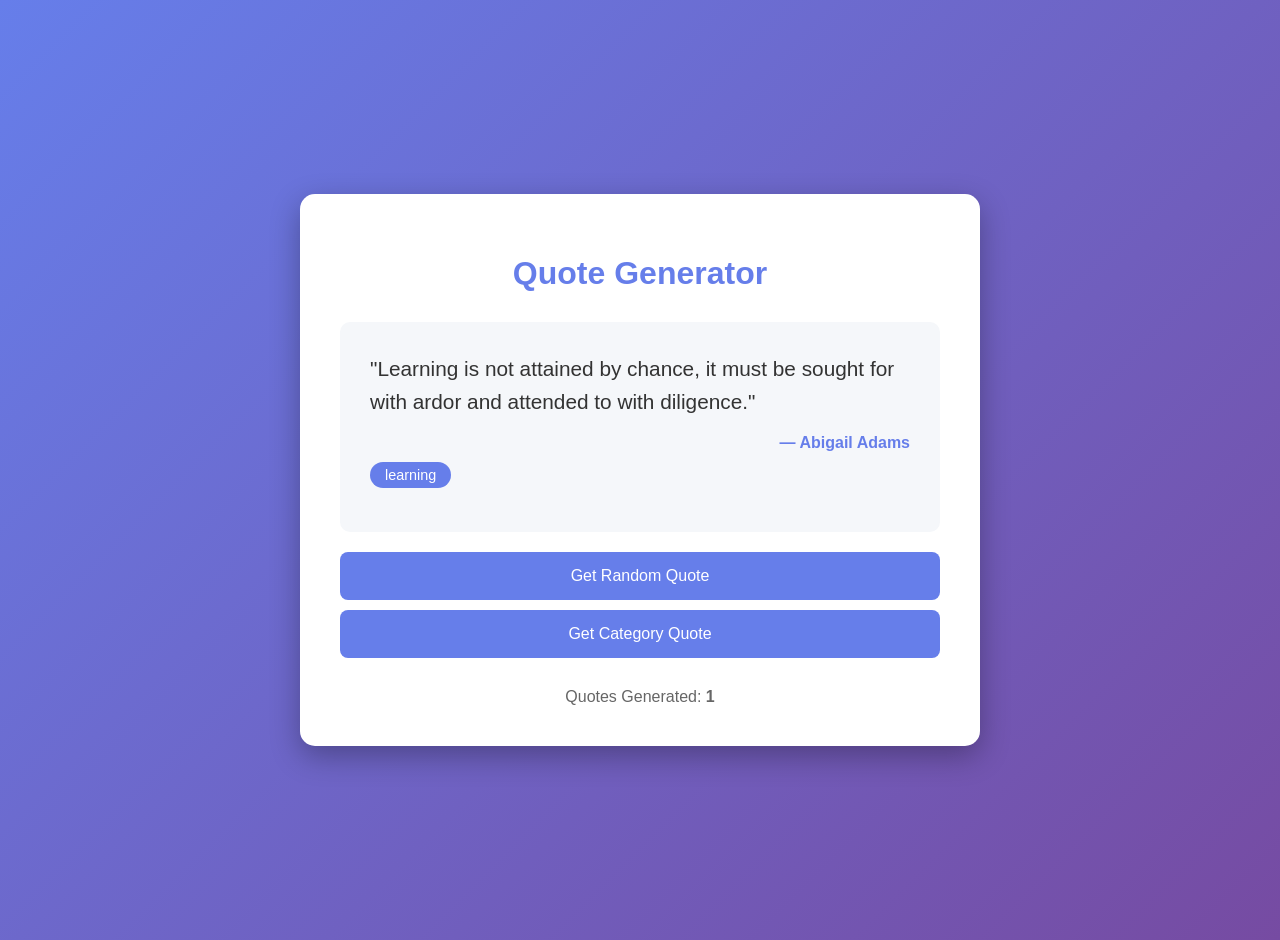
<file: HTML AND CSS TASK/project2/index.html>
<!DOCTYPE html>
<html lang="en">
<head>
    <meta charset="UTF-8">
    <meta name="viewport" content="width=device-width, initial-scale=1.0">
    <title>Quote Generator</title>

    <link rel="stylesheet" href="style.css">
</head>
<body>
    <div class="container">
        <h1>Quote Generator</h1>
        
        <div class="quote-box">
            <div class="quote" id="quote">Click button to get a quote!</div>
            <div class="author" id="author"></div>
            <div class="category" id="category" style="display:none;"></div>
        </div>

        <button onclick="getRandomQuote()"> Get Random Quote</button>
        <button onclick="getCategoryQuote()"> Get Category Quote</button>

        <div class="stats">
            Quotes Generated: <strong id="count">0</strong>
        </div>
    </div>

    <script src="script.js"></script>
</body>
</html>
</file>
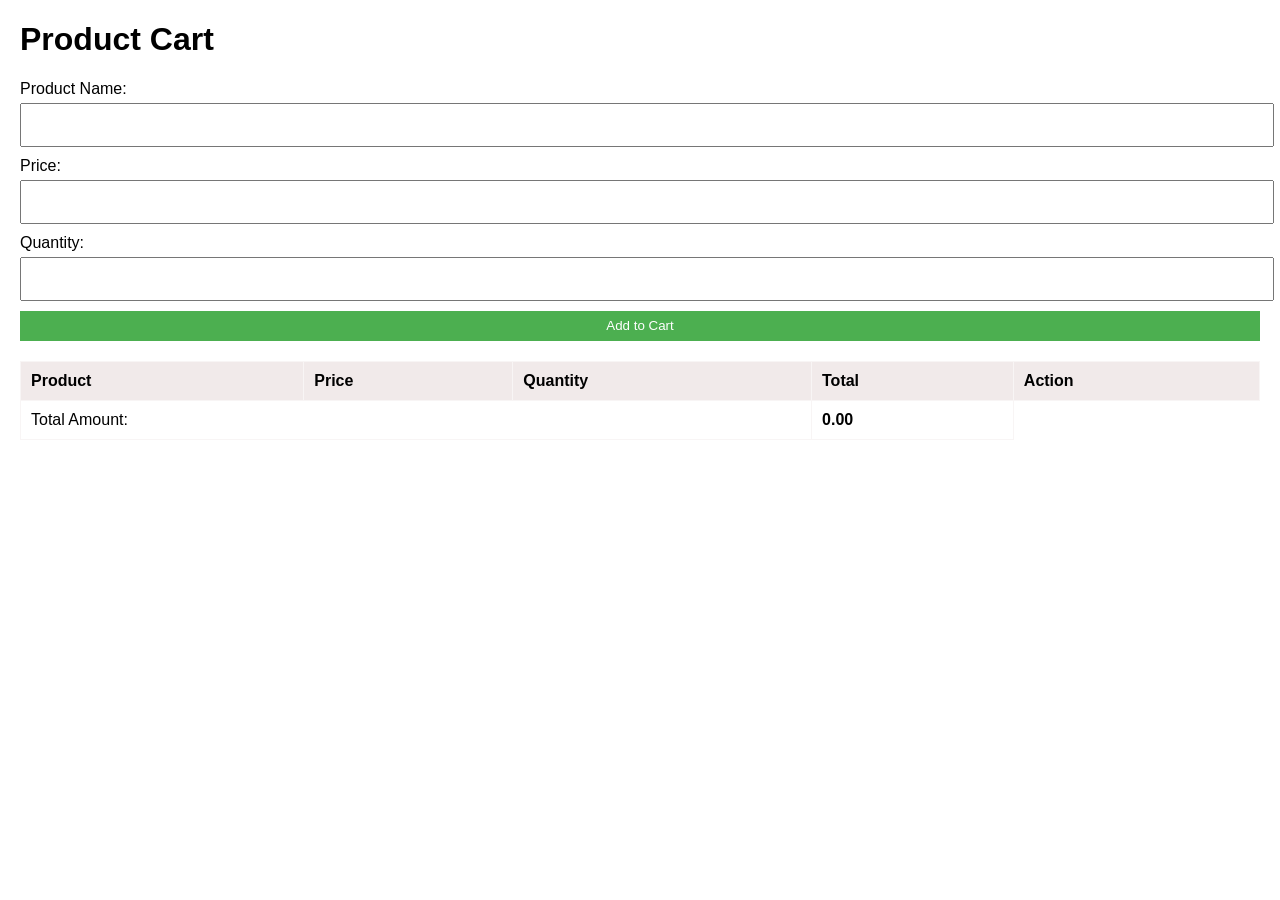
<file: HTML AND CSS TASK/project3/index.html>
<!DOCTYPE html>
<html lang="en">
<head>
    <meta charset="UTF-8">
    <meta name="viewport" content="width=device-width, initial-scale=1.0">
    <title>Cart</title>
    <link rel="stylesheet" href="style.css">
</head>
<body>
    <h1>Product Cart</h1>
    <form id="product-form">
        <label>Product Name:</label>
        <input type="text" id="name" required>
        <label>Price:</label>
        <input type="number" id="price" step="0.01" required>
        <label>Quantity:</label>
        <input type="number" id="quantity" step="1" required>
        <button id="add-btn">Add to Cart</button>
    </form>

    <table id="cart-table">
        <thead>
            <tr>
                <th>Product</th>
                <th>Price</th>
                <th>Quantity</th>
                <th>Total</th>
                <th>Action</th>
            </tr>
        </thead>
        <tbody id="cart-body"></tbody>
        <tfoot>
            <tr>
                <td colspan="3">Total Amount:</td>
                <td id="total-amount">0.00</td>
            </tr>
        </tfoot>
    </table>

    <script src="node.js"></script>
</body>
</html>
</file>
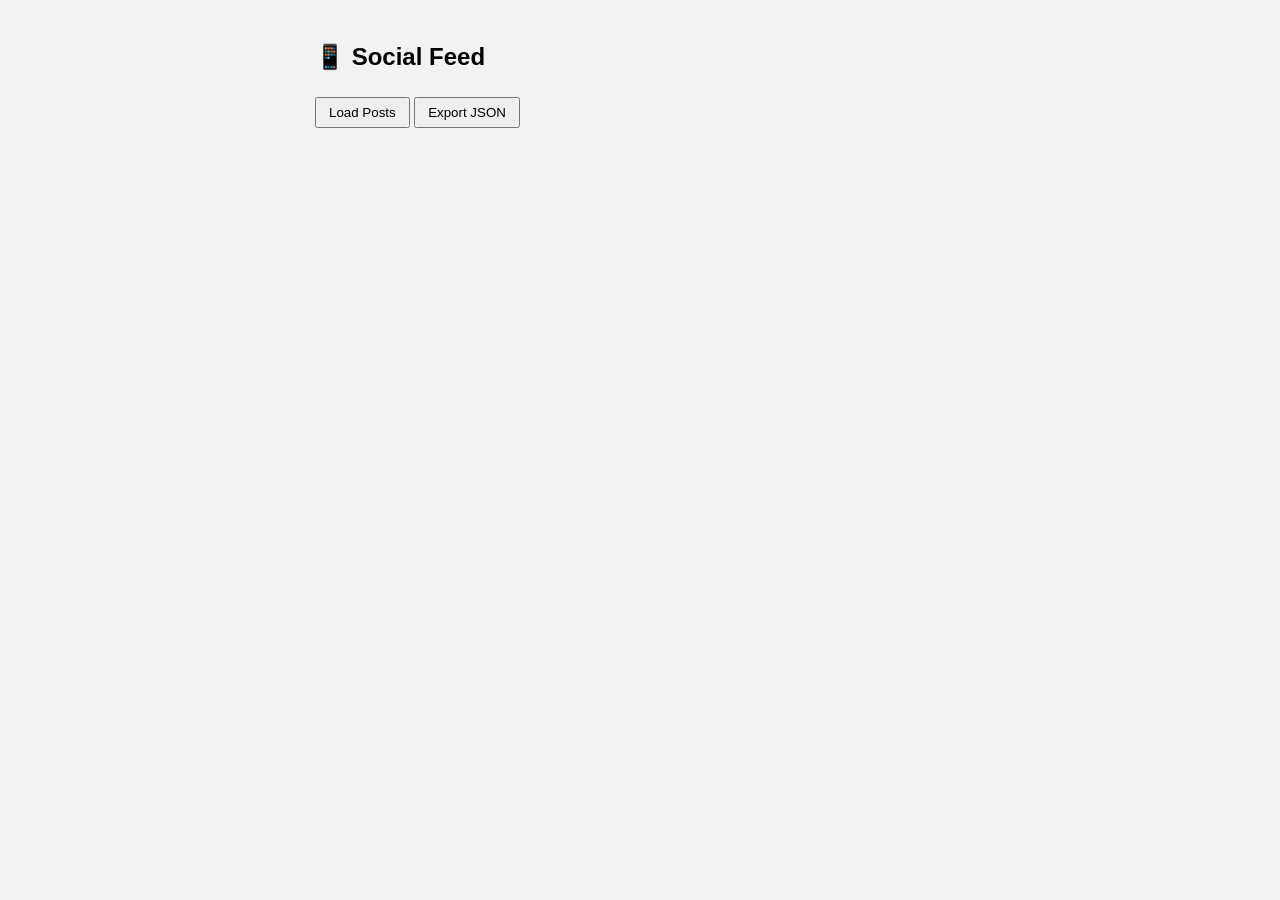
<file: HTML AND CSS TASK/project4/index.html>
<!DOCTYPE html>
<html lang="en">
<head>
  <meta charset="UTF-8">
  <title>Social Feed</title>
  <link rel="stylesheet" href="style.css">
</head>
<body>

<div class="container">
  <h2>📱 Social Feed</h2>

  <button id="loadBtn">Load Posts</button>
  <button id="exportBtn">Export JSON</button>

  <div id="feed"></div>
</div>

<script src="script.js"></script>
</body>
</html>
</file>
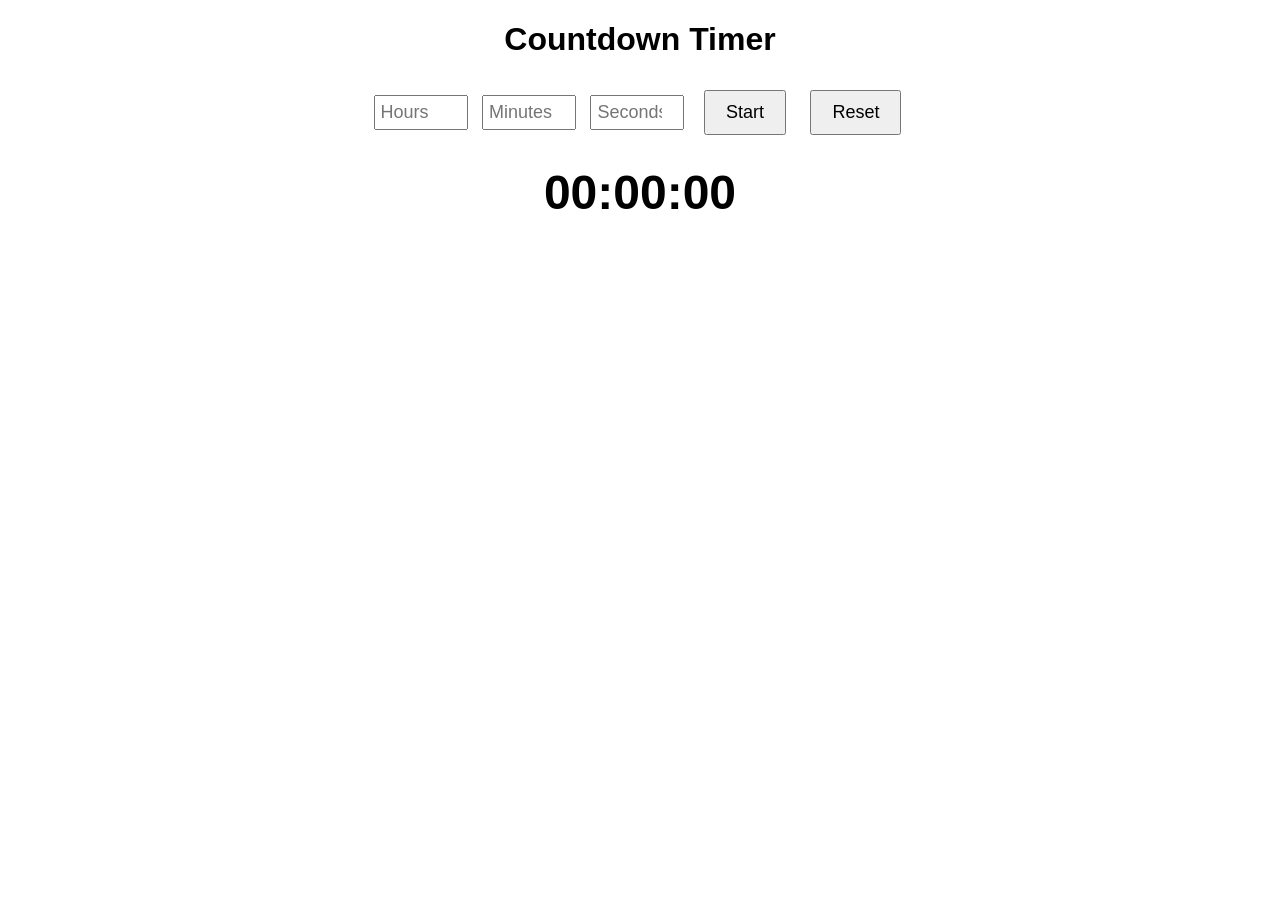
<file: project1/intro.html>
<!DOCTYPE html>
<html lang="en">
<head>
    <meta charset="UTF-8">
    <meta name="viewport" content="width=device-width, initial-scale=1.0">
    <title>Countdown Timer</title>
    <style>
        body {
            font-family: Arial, sans-serif;
            text-align: center;
        }
        #timer {
            font-size: 48px;
            font-weight: bold;
            margin-top: 20px;
        }
        input {
            width: 80px;
            font-size: 18px;
            padding: 5px;
            margin: 5px;
        }
        button {
            padding: 10px 20px;
            font-size: 18px;
            margin: 10px;
        }
        
    </style>
</head>
<body>
    <h1>Countdown Timer</h1>
    <input id="hours" type="number" placeholder="Hours">
    <input id="minutes" type="number" placeholder="Minutes">
    <input id="seconds" type="number" placeholder="Seconds">
    <button id="start-btn">Start</button>
    <button id="reset-btn">Reset</button>
    <div id="timer">00:00:00</div>
    <script src="script.js"></script>
</body>
</html>
</file>
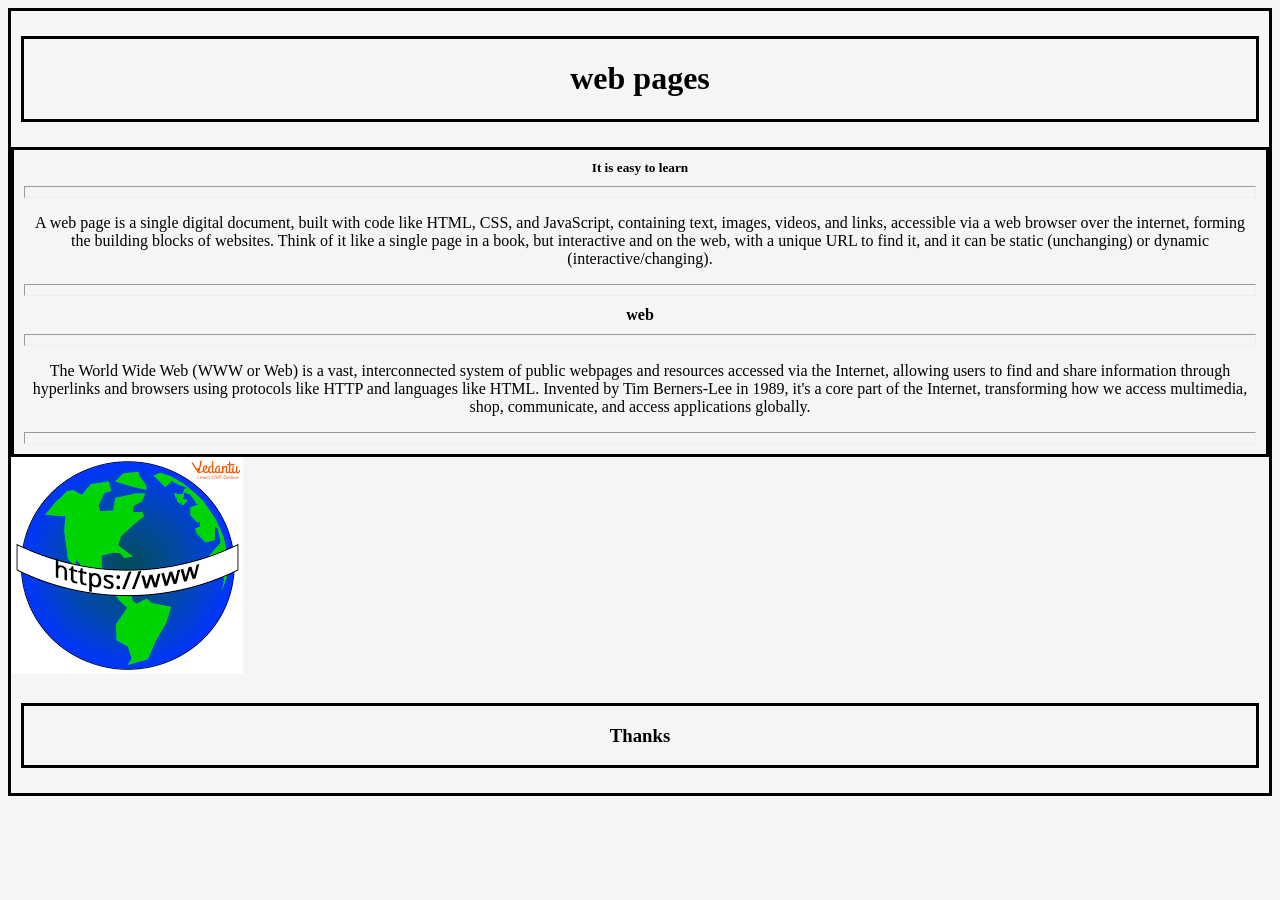
<file: HTML AND CSS TASK/day 2/semantic tag.html>
<!DOCTYPE html>
<html lang="en">
<head>
    <meta charset="UTF-8">
    <meta name="viewport" content="width=device-width, initial-scale=1.0">
    <title>Semantic HTML element</title>

</head>
<body>
    <!DOCTYPE html>
<html>
<head>
  <title>Semantic Tags Example</title>
  <link rel="stylesheet" href="./style.css">
</head>
<body> 
    <header>
        <h1>web pages</h1>
    </header>
    <main>
        <section>
            <h5>It is easy to learn</h5>
            <hr>
            <p>A web page is a single digital document, built with code like HTML, CSS, and JavaScript, containing text, images, videos, and links, accessible via a web browser over the internet, forming the building blocks of websites. Think of it like a single page in a book, but interactive and on the web, with a unique URL to find it, and it can be static (unchanging) or dynamic (interactive/changing). </p>
        </section>
        <article>
            <hr>
            <h4>web</h4>
            <hr>
            <p>The World Wide Web (WWW or Web) is a vast, interconnected system of public webpages and resources accessed via the Internet, allowing users to find and share information through hyperlinks and browsers using protocols like HTTP and languages like HTML. Invented by Tim Berners-Lee in 1989, it's a core part of the Internet, transforming how we access multimedia, shop, communicate, and access applications globally.</p>
            <hr>
        </article>
    </main>
    <aside>
            <img src="./web.png" alt="">
    </aside>
    <footer>
        <h3>Thanks</h3>
    </footer>
</body>
</html>

</body>
</html>
</file>
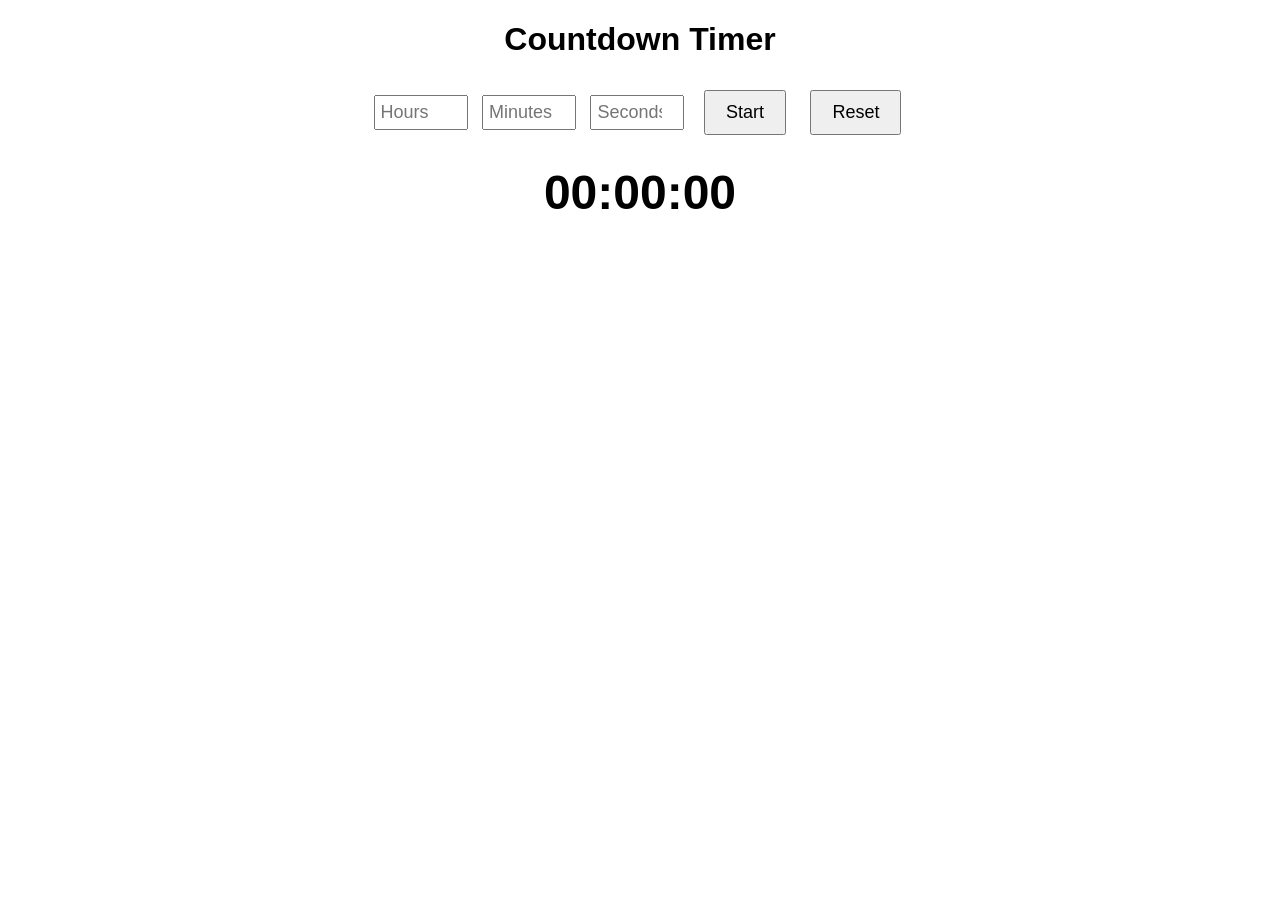
<file: HTML AND CSS TASK/project1/intro.html>
<!DOCTYPE html>
<html lang="en">
<head>
    <meta charset="UTF-8">
    <meta name="viewport" content="width=device-width, initial-scale=1.0">
    <title>Countdown Timer</title>
    <style>
        body {
            font-family: Arial, sans-serif;
            text-align: center;
        }
        #timer {
            font-size: 48px;
            font-weight: bold;
            margin-top: 20px;
        }
        input {
            width: 80px;
            font-size: 18px;
            padding: 5px;
            margin: 5px;
        }
        button {
            padding: 10px 20px;
            font-size: 18px;
            margin: 10px;
        }
    </style>
</head>
<body>
    <h1>Countdown Timer</h1>
    <input id="hours" type="number" placeholder="Hours">
    <input id="minutes" type="number" placeholder="Minutes">
    <input id="seconds" type="number" placeholder="Seconds">
    <button id="start-btn">Start</button>
    <button id="reset-btn">Reset</button>
    <div id="timer">00:00:00</div>
    <script src="script.js"></script>
</body>
</html>
</file>
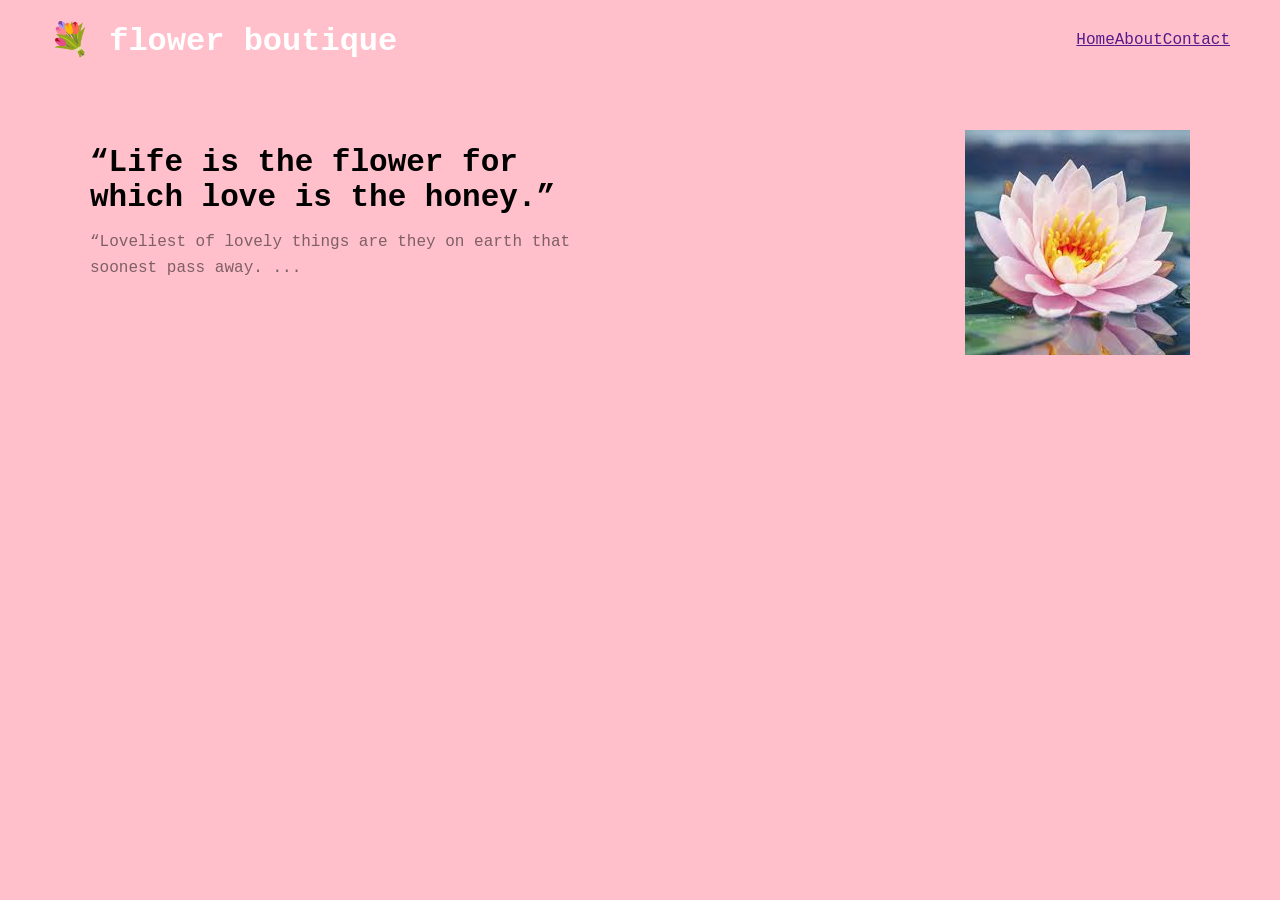
<file: HTML AND CSS TASK/day 2/day2/flex.html>
<!DOCTYPE html>
<html lang="en">
<head>
    <meta charset="UTF-8">
    <meta name="viewport" content="width=device-width, initial-scale=1.0">
    <title>Document</title>
    <link rel="stylesheet" href="./style.css">
</head>
<body>
    <header>
        <h1>💐 flower boutique</h1>
        <nav>
            <a href="">Home</a>
            <a href=""> About</a>
            <a href=""> Contact</a>
        </nav>
    </header>
    <main>
        <section class="content">
            <h1>“Life is the flower for which love is the honey.”</h1>
            <p>“Loveliest of lovely things are they on earth that soonest pass away. ...</p>
        </section>
        <figure>
            <img src="./flower.jpg" alt="">
        </figure>
    </main>
</body>
</html>
</file>
<file: HTML AND CSS TASK/project2/style.css>
body {
    font-family: Arial, sans-serif;
    background: linear-gradient(135deg, #667eea, #764ba2);
    min-height: 100vh;
    display: flex;
    justify-content: center;
    align-items: center;
    margin: 0;
    padding: 20px;
}

.container {
    background: white;
    padding: 40px;
    border-radius: 15px;
    max-width: 600px;
    width: 100%;
    box-shadow: 0 10px 30px rgba(0,0,0,0.3);
}

h1 {
    text-align: center;
    color: #667eea;
    margin-bottom: 30px;
}

.quote-box {
    background: #f5f7fa;
    padding: 30px;
    border-radius: 10px;
    margin-bottom: 20px;
    min-height: 150px;
}

.quote {
    font-size: 1.3rem;
    color: #333;
    margin-bottom: 15px;
    line-height: 1.6;
}

.author {
    font-size: 1rem;
    color: #667eea;
    font-weight: bold;
    text-align: right;
}

.category {
    display: inline-block;
    background: #667eea;
    color: white;
    padding: 5px 15px;
    border-radius: 20px;
    font-size: 0.9rem;
    margin-top: 10px;
}

button {
    width: 100%;
    padding: 15px;
    font-size: 1rem;
    background: #667eea;
    color: white;
    border: none;
    border-radius: 8px;
    cursor: pointer;
    margin-bottom: 10px;
}

button:hover {
    background: #5568d3;
}

.stats {
    text-align: center;
    color: #666;
    margin-top: 20px;
}
</file>
<file: HTML AND CSS TASK/project3/style.css>
body {
    font-family: Arial, sans-serif;
    margin: 20px;
}

#product-form {
    margin-bottom: 20px;
}

#product-form label {
    display: block;
    margin-bottom: 5px;
}

#product-form input {
    width: 100%;
    height: 30px;
    margin-bottom: 10px;
    padding: 5px;
}

#add-btn {
    width: 100%;
    height: 30px;
    background-color: #4CAF50;
    color: #fff;
    border: none;
    cursor: pointer;
}

#cart-table {
    width: 100%;
    border-collapse: collapse;
}

#cart-table th, #cart-table td {
    border: 1px solid #f8f5f5;
    padding: 10px;
    text-align: left;
}

#cart-table th {
    background-color: #f1eaea;
}

#total-amount {
    font-weight: bold;
}
</file>
<file: HTML AND CSS TASK/project4/style.css>
body {
  font-family: Arial, sans-serif;
  background: #f2f2f2;
}

.container {
  max-width: 650px;
  margin: auto;
  padding: 15px;
}

.card {
  background: white;
  padding: 15px;
  margin: 15px 0;
  border-radius: 8px;
}

.stats {
  font-size: 14px;
  color: #555;
  margin: 5px 0;
}

.comment {
  background: #f7f7f7;
  padding: 6px;
  margin-top: 5px;
  border-radius: 5px;
}

input {
  width: 100%;
  padding: 6px;
  margin-top: 6px;
}

button {
  margin-top: 6px;
  padding: 6px 12px;
  cursor: pointer;
}
</file>
<file: HTML AND CSS TASK/day 2/style.css>
body{
    border: solid;
    background-color: whitesmoke;
}
header{
    border: solid;
    text-align: center;
    color: black;
     margin-top: 25px;
    margin-bottom: 25px;
    margin-left: 10px;
    margin-right: 10px;
}
main{
    border: solid;
}
section,h5{
    margin-top: 10px;
    margin-bottom: 10px;
    margin-left: 10px;
    margin-right: 10px;
    text-align: center;
}
footer{
    border: solid;
    text-align: center;
    color: black;
     margin-top: 25px;
    margin-bottom: 25px;
    margin-left: 10px;
    margin-right: 10px;
}
hr{
    height: 10px;
}
article,h4{
    margin-top: 10px;
    margin-bottom: 10px;
    margin-left: 10px;
    margin-right: 10px;
    text-align: center;
}
</file>
<file: HTML AND CSS TASK/day 2/day2/style.css>
*{
    margin: 0;
    padding: 0;
    box-sizing: border-box;
    font-family: 'Courier New', Courier, monospace;
}
body{
    background-color: pink;
}
header{
    padding: 20px 50px;
    background-color: pink;
    border-radius: 20px 20px;
    display: flex;
    justify-content: space-between;
    align-items: center;
    color: white;
}
nav{
    display: flex;
    list-style: disc;
}
main{
    max-width: 1200px;
    margin: auto;
    padding: 50px;
    background: linear-gradient(135dog , pink, pink);
    border-radius: 0 0 20px 20px;
    display: flex;
    justify-content: space-between;
    color: black;
}
.content{
    max-width: 500px;
}
.tagline{
    color: yellow;
    font-style: normal;
}
.content h1{
    font-size: 31px;
    margin: 15px 0;
}
p{
    opacity: 0.5;
    line-height: 1.6;
}
</file>
